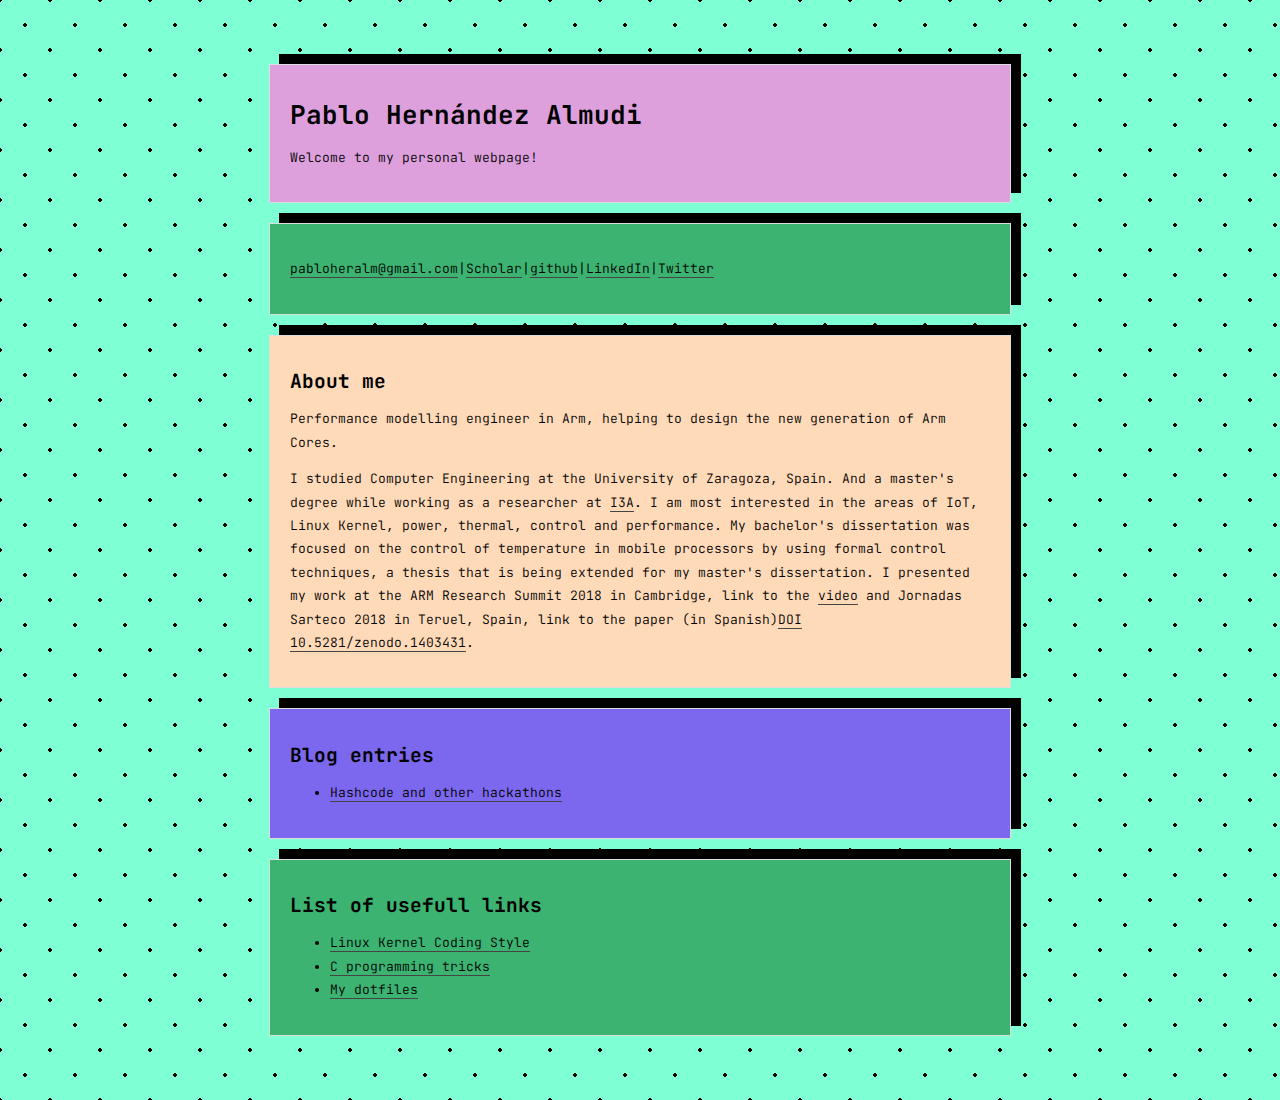
<file: index.html>
<!doctype html>

<html>
    <head>
        <meta charset="utf-8" />
        <link rel="stylesheet" href="style.css" />
        <meta name="viewport" content="width=device-width, initial-scale=1" />
        <link rel="preconnect" href="https://fonts.googleapis.com" />
        <link rel="preconnect" href="https://fonts.gstatic.com" crossorigin />
        <link
            href="https://fonts.googleapis.com/css2?family=Advent+Pro:ital,wght@0,100..900;1,100..900&family=JetBrains+Mono:ital,wght@0,100..800;1,100..800&display=swap"
            rel="stylesheet"
        />
        <title>Pablo's webpage</title>
        <base target="_blank" />
    </head>
    <body>
        <div class="box box-title">
            <header>
                <h1>Pablo Hern&aacutendez Almudi</h1>
            </header>
            <p>Welcome to my personal webpage!</p>
        </div>
        <div class="box box-links">
            <p>
                <a href="mailto:pabloheralm@gmail.com">pabloheralm@gmail.com</a
                >|<a
                    href="https://scholar.google.com/citations?user=H-U2vTAAAAAJ"
                    >Scholar</a
                >|<a href="https://github.com/Pablololo12">github</a>|<a
                    href="https://www.linkedin.com/in/pablo-hernandez-almudi-8a669812b/"
                    >LinkedIn</a
                >|<a href="https://twitter.com/Pablololo12">Twitter</a>
            </p>
        </div>
        <div class="box box-text">
            <h2>About me</h2>
            <p>
                Performance modelling engineer in Arm, helping to design the new
                generation of Arm Cores.
            </p>
            <p>
                I studied Computer Engineering at the University of Zaragoza,
                Spain. And a master's degree while working as a researcher at
                <a href="https://i3a.unizar.es/en">I3A</a>. I am most interested
                in the areas of IoT, Linux Kernel, power, thermal, control and
                performance. My bachelor's dissertation was focused on the
                control of temperature in mobile processors by using formal
                control techniques, a thesis that is being extended for my
                master's dissertation. I presented my work at the ARM Research
                Summit 2018 in Cambridge, link to the
                <a href="https://youtu.be/UnsXoUQFk3w?t=716">video</a> and
                Jornadas Sarteco 2018 in Teruel, Spain, link to the paper (in
                Spanish)<a href="https://doi.org/10.5281/zenodo.1403431"
                    >DOI 10.5281/zenodo.1403431</a
                >.
            </p>
        </div>
        <div class="box box-entries">
            <h2>Blog entries</h2>
            <ul>
                <li>
                    <a href="entries/hashcode.html"
                        >Hashcode and other hackathons</a
                    >
                </li>
            </ul>
        </div>

        <div class="box box-links">
            <h2>List of usefull links</h2>
            <ul>
                <li>
                    <a
                        href="https://www.kernel.org/doc/html/latest/process/coding-style.html"
                        >Linux Kernel Coding Style</a
                    >
                </li>
                <li>
                    <a
                        href="https://stackoverflow.com/questions/599365/what-is-your-favorite-c-programming-trick?rq=1"
                    >
                        C programming tricks
                    </a>
                </li>
                <li>
                    <a href="https://github.com/Pablololo12/dotfiles"
                        >My dotfiles</a
                    >
                </li>
            </ul>
        </div>
    </body>
</html>
</file>
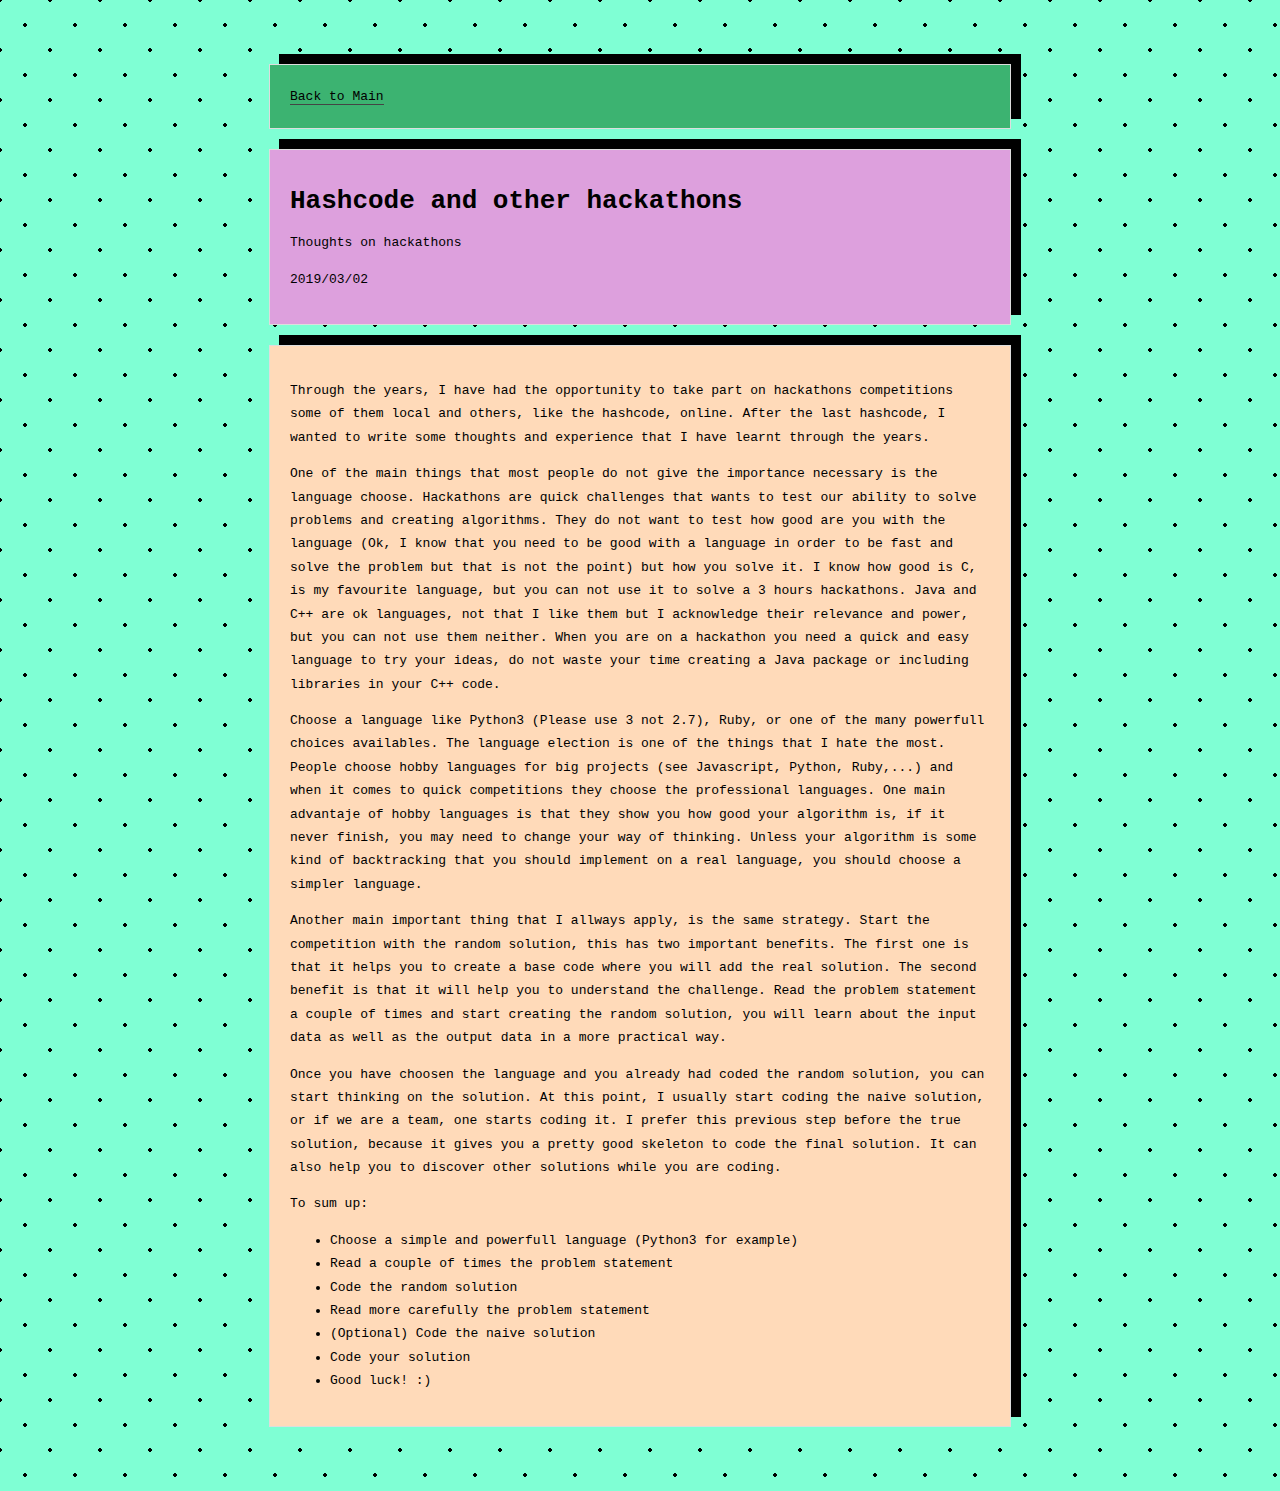
<file: entries/hashcode.html>
<!doctype html>

<html>
    <head>
        <meta charset="utf-8" />
        <meta name="viewport" content="width=device-width, initial-scale=1" />
        <title>Hackatons</title>
        <link rel="stylesheet" href="../style.css" />
    </head>
    <body>
        <div class="box box-links">
            <a href="../index.html">Back to Main</a>
        </div>
        <div class="box box-title">
            <header><h1>Hashcode and other hackathons</h1></header>
            <p>Thoughts on hackathons</p>
            <p>2019/03/02</p>
        </div>
        <div class="box box-text">
            <p>
                Through the years, I have had the opportunity to take part on
                hackathons competitions some of them local and others, like the
                hashcode, online. After the last hashcode, I wanted to write
                some thoughts and experience that I have learnt through the
                years.
            </p>

            <p>
                One of the main things that most people do not give the
                importance necessary is the language choose. Hackathons are
                quick challenges that wants to test our ability to solve
                problems and creating algorithms. They do not want to test how
                good are you with the language (Ok, I know that you need to be
                good with a language in order to be fast and solve the problem
                but that is not the point) but how you solve it. I know how good
                is C, is my favourite language, but you can not use it to solve
                a 3 hours hackathons. Java and C++ are ok languages, not that I
                like them but I acknowledge their relevance and power, but you
                can not use them neither. When you are on a hackathon you need a
                quick and easy language to try your ideas, do not waste your
                time creating a Java package or including libraries in your C++
                code.
            </p>

            <p>
                Choose a language like Python3 (Please use 3 not 2.7), Ruby, or
                one of the many powerfull choices availables. The language
                election is one of the things that I hate the most. People
                choose hobby languages for big projects (see Javascript, Python,
                Ruby,...) and when it comes to quick competitions they choose
                the professional languages. One main advantaje of hobby
                languages is that they show you how good your algorithm is, if
                it never finish, you may need to change your way of thinking.
                Unless your algorithm is some kind of backtracking that you
                should implement on a real language, you should choose a simpler
                language.
            </p>

            <p>
                Another main important thing that I allways apply, is the same
                strategy. Start the competition with the random solution, this
                has two important benefits. The first one is that it helps you
                to create a base code where you will add the real solution. The
                second benefit is that it will help you to understand the
                challenge. Read the problem statement a couple of times and
                start creating the random solution, you will learn about the
                input data as well as the output data in a more practical way.
            </p>

            <p>
                Once you have choosen the language and you already had coded the
                random solution, you can start thinking on the solution. At this
                point, I usually start coding the naive solution, or if we are a
                team, one starts coding it. I prefer this previous step before
                the true solution, because it gives you a pretty good skeleton
                to code the final solution. It can also help you to discover
                other solutions while you are coding.
            </p>

            <p>To sum up:</p>
            <ul>
                <li>
                    Choose a simple and powerfull language (Python3 for example)
                </li>
                <li>Read a couple of times the problem statement</li>
                <li>Code the random solution</li>
                <li>Read more carefully the problem statement</li>
                <li>(Optional) Code the naive solution</li>
                <li>Code your solution</li>
                <li>Good luck! :)</li>
            </ul>
        </div>
    </body>
</html>
</file>
<file: style.css>
body {
    margin: 5% auto;
    max-width: 100%;
    line-height: 1.8;
    color: #000000;
    padding: 0 10px;
    font-family:
        "JetBrains Mono",
        monospace,
        Helvetica,
        -apple-system,
        BlinkMacSystemFont,
        "Segoe UI",
        Roboto,
        Arial,
        sans-serif;
    font-optical-sizing: auto;
    font-weight: 300;
    font-style: normal;
    font-size: 13px;
    background-color: aquamarine;
    background-image: radial-gradient(black 2px, transparent 2px),
        radial-gradient(black 2px, transparent 2px);
    background-position:
        0 0,
        25px 25px;
    background-size: 50px 50px;
}
h1,
h2,
h3 {
    line-height: 1;
}
a {
    border-bottom: 1px solid #444444;
    color: #000000;
    text-decoration: none;
}
a:hover {
    border-bottom: 0;
}
.box {
    padding: 20px;
    margin: 20px;
    background-color: #fff;
    border: 1px solid #ddd;
    box-shadow: 10px -10px 0 rgba(0, 0, 0, 1);
}

.box-text {
    background-color: peachpuff;
}

.box-title {
    background-color: plum;
}

.box-links {
    background-color: mediumseagreen;
}

.box-entries {
    background-color: mediumslateblue;
}

@media (min-width: 768px) {
    p,
    h1,
    h2,
    h3,
    h4,
    h5,
    h6,
    ul,
    hr,
    .box {
        max-width: 700px;
        margin-left: auto;
        margin-right: auto;
    }
}
</file>
